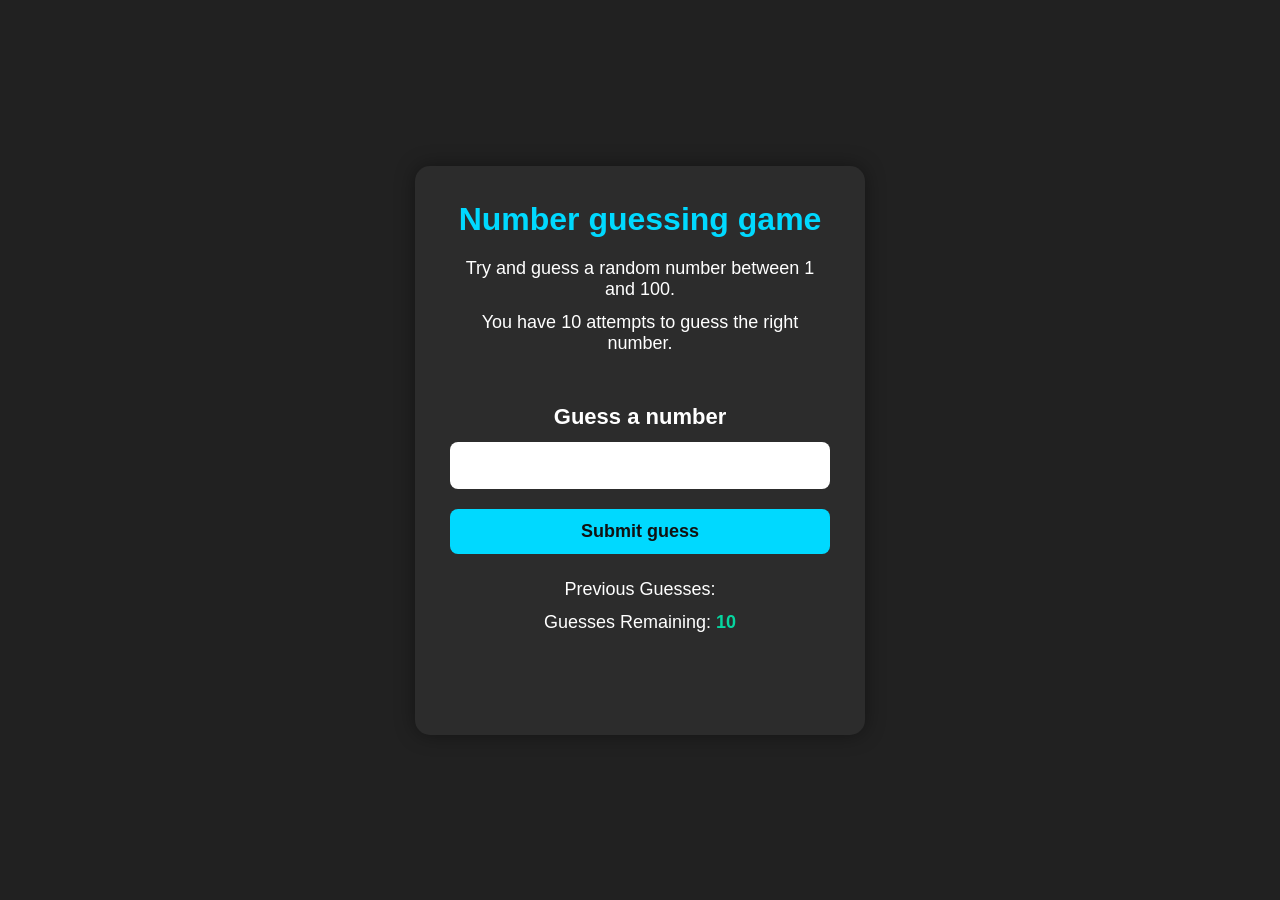
<file: Dom/project4/index.html>
<!DOCTYPE html>
<html lang="en">
<head>
    <meta charset="UTF-8">
    <meta name="viewport" content="width=device-width, initial-scale=1.0">
    <title>Number Guessing Game</title>
    <link rel="stylesheet" href="style.css">
  
</head>
<body>
    
    <div id="wrapper">
      <h1>Number guessing game</h1>
      <p>Try and guess a random number between 1 and 100.</p>
      <p>You have 10 attempts to guess the right number.</p>
      </br>
        <form class="form">
            <label for="guessField" id="guess">Guess a number</label>
            <input type="text" id="guessField" class="guessField">
            <input type="submit" id="submit" value="Submit guess" class="guessSubmit">
        </form>

        <div class="resultParas">
            <p >Previous Guesses: <span class="guesses"></span></p>
            <p >Guesses Remaining: <span class="lastResult">10</span></p>
            <p class="lowOrHigh"></p>
        </div>
    </div>
    <script src="script.js"></script>
</body>
</html>
</file>
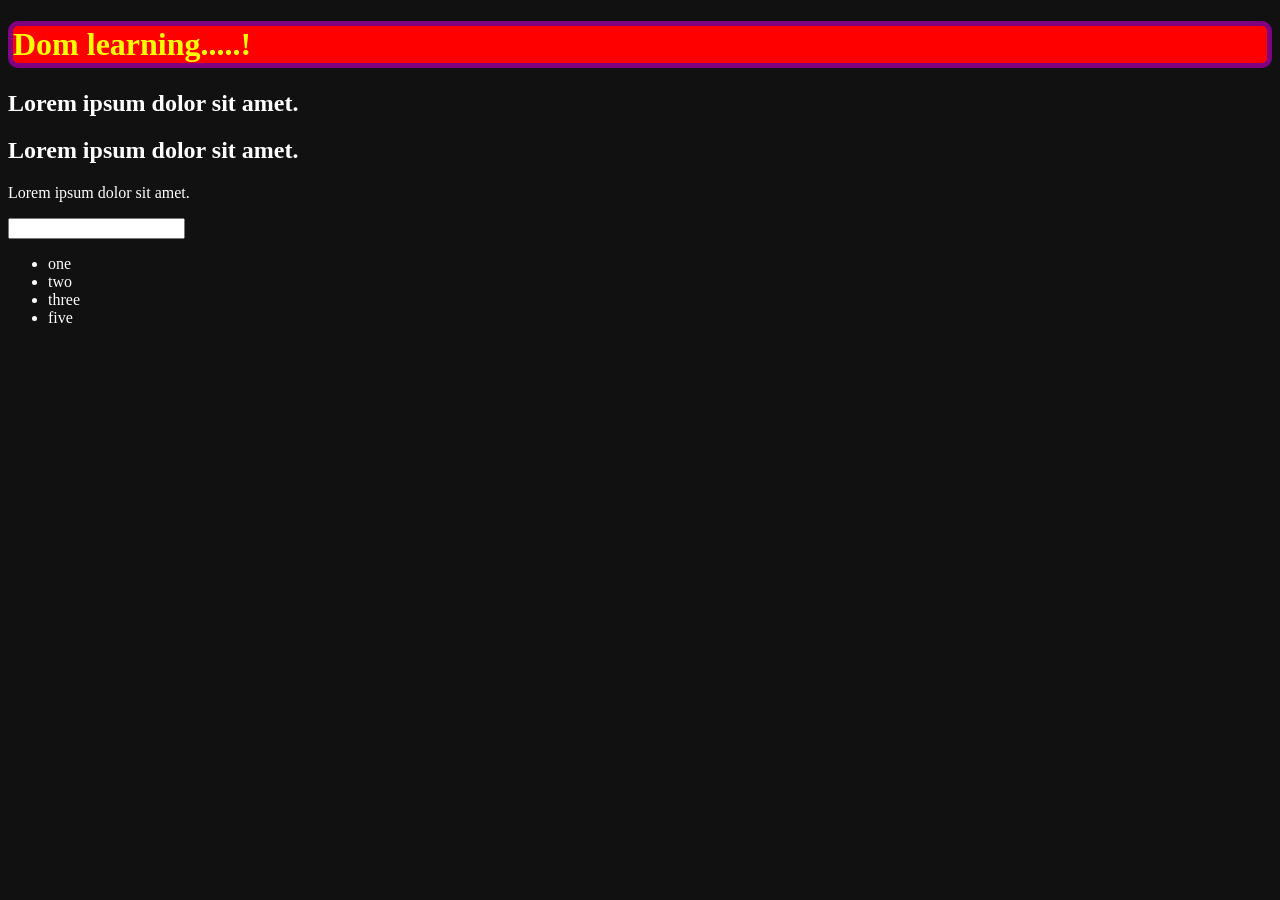
<file: Dom/1_index.html>
<!doctype html>
<html lang="en">
  <head>
    <meta charset="UTF-8" />
    <meta name="viewport" content="width=device-width, initial-scale=1.0" />
    <title>DOM LEARNING</title>
    <style>
      .bgc-black {
        background-color: rgb(17, 17, 17);
        color: #fff;
      }
    </style>
  </head>
  <body class="bgc-black">
    <div>
      <h1 id="title" class="heading">
        Dom learning.....!<span style="display: none">test text</span>
      </h1>
      <h2>Lorem ipsum dolor sit amet.</h2>
      <h2>Lorem ipsum dolor sit amet.</h2>
      <p>Lorem ipsum dolor sit amet.</p>
      <input type="password" name="" id="" />
      <ul>
        <li class="list-item">one</li>
        <li class="list-item">two</li>
        <li class="list-item">three</li>
        <li class="list-item">five</li>
      </ul>
    </div>
  </body>
  <script>
    const title = document.getElementById("title");

    document.getElementById("title").id;

    document.getElementById("title").className;

    document.getElementById("title").getAttribute("id");

    document.getElementById("title").getAttribute("class");
    document.getElementById("title").setAttribute("class", "test heading");

    title.style.backgroundColor = "red";
    title.style.border = "20px solid black";

    title.style.border = "5px solid purple";

    title.style.borderRadius = "10px";
    title.style.cssText = `
                    color: yellow;
                    background-color: red;
                   border: 5px solid purple;
                    border-radius: 10px;
                `;
  </script>
</html>

<!--  CONSOLE

document.getElementById("title");
   <h1 id=​"title" class=​"test heading">​Dom learning.....!​</h1>​
document.getElementById("title").id;
   'title'

document.getElementById('title').className
'heading'
document.getElementById("title").getAttribute("id");
'title'
document.getElementById("title").getAttribute("class");
'heading'
document.getElementById("title").setAttribute("class","test heading");
undefined =>it overwrites claa name to test heading


=> style 
title.style.backgroundColor="red";
'red'
title.style.border="20px solid black";
'20px solid black'
title.style.border="2px solid purple";
'2px solid purple'
title.style.borderRadius="10px";
'10px'


title.innerHTML
'Dom learning.....!<span style="display:none">test text</span>'
title.innerText
'Dom learning.....!'
title.textContent
'Dom learning.....!test text'


document.querySelector("h2")
<h2>​Lorem ipsum dolor sit amet.​</h2>​
document.querySelector("title")
<title>​DOM LEARNING​</title>​
document.querySelector("#title")
<h1 id=​"title" class=​"test heading" style=​"color:​ yellow;​ background-color:​ red;​ border:​ 5px solid purple;​ border-radius:​ 10px;​">​…​</h1>​
document.querySelector(".heading")
<h1 id=​"title" class=​"test heading" style=​"color:​ yellow;​ background-color:​ red;​ border:​ 5px solid purple;​ border-radius:​ 10px;​">​…​</h1>​
document.querySelector("input[type="password"]")
VM4306:1 Uncaught SyntaxError: missing ) after argument list
document.querySelector('input[type="password"]')
<input type=​"password" name id>​


document.querySelector("ul")
<ul>​…​</ul>​
const myul=document.querySelector("ul")
undefined
myul.querySelector("li")
<li style=​"background-color:​ blue;​ padding:​ 5px;​">​…​</li>​
const newli=myul.querySelector("li")
undefined
newli.style.backgroundColor="yellow"
'yellow'
newli.style.backgroundColor="blue"
'blue'
newli.style.padding=5px
VM616:1 Uncaught SyntaxError: Invalid or unexpected token
newli.style.padding="5px"
'5px'
newli.innerText
'one'
newli.innerText="four"
'four




templist=document.querySelectorAll("li")
NodeList(3) [li, li, li]0: li1: li2: lilength: 3[[Prototype]]: NodeListentries: ƒ entries()forEach: ƒ forEach()item: ƒ item()keys: ƒ keys()length: (...)values: ƒ values()constructor: ƒ NodeList()Symbol(Symbol.iterator): ƒ values()Symbol(Symbol.toStringTag): "NodeList"get length: ƒ length()[[Prototype]]: Object
templist
NodeList(3) [li, li, li]
templist[1].style.color="red"
'red'
templist.forEach((l)=>l.style.color="red"
VM1498:1 Uncaught SyntaxError: missing ) after argument list
templist.forEach((l)=>l.style.color="red")
undefined

const templist=document.getElementsByClassName("list-item")
undefined
templist
HTMLCollection(4) [li.list-item, li.list-item, li.list-item, li.list-item]
const converttoarray=Array.from(templist)
undefined
converttoarray
(4) [li.list-item, li.list-item, li.list-item, li.list-item]
converttoarray.forEach((n)=>n.style.backgroungcolor="blue")
undefined
converttoarray.forEach((n)=>n.style.backgroundColor="blue")
undefined


-->
</file>
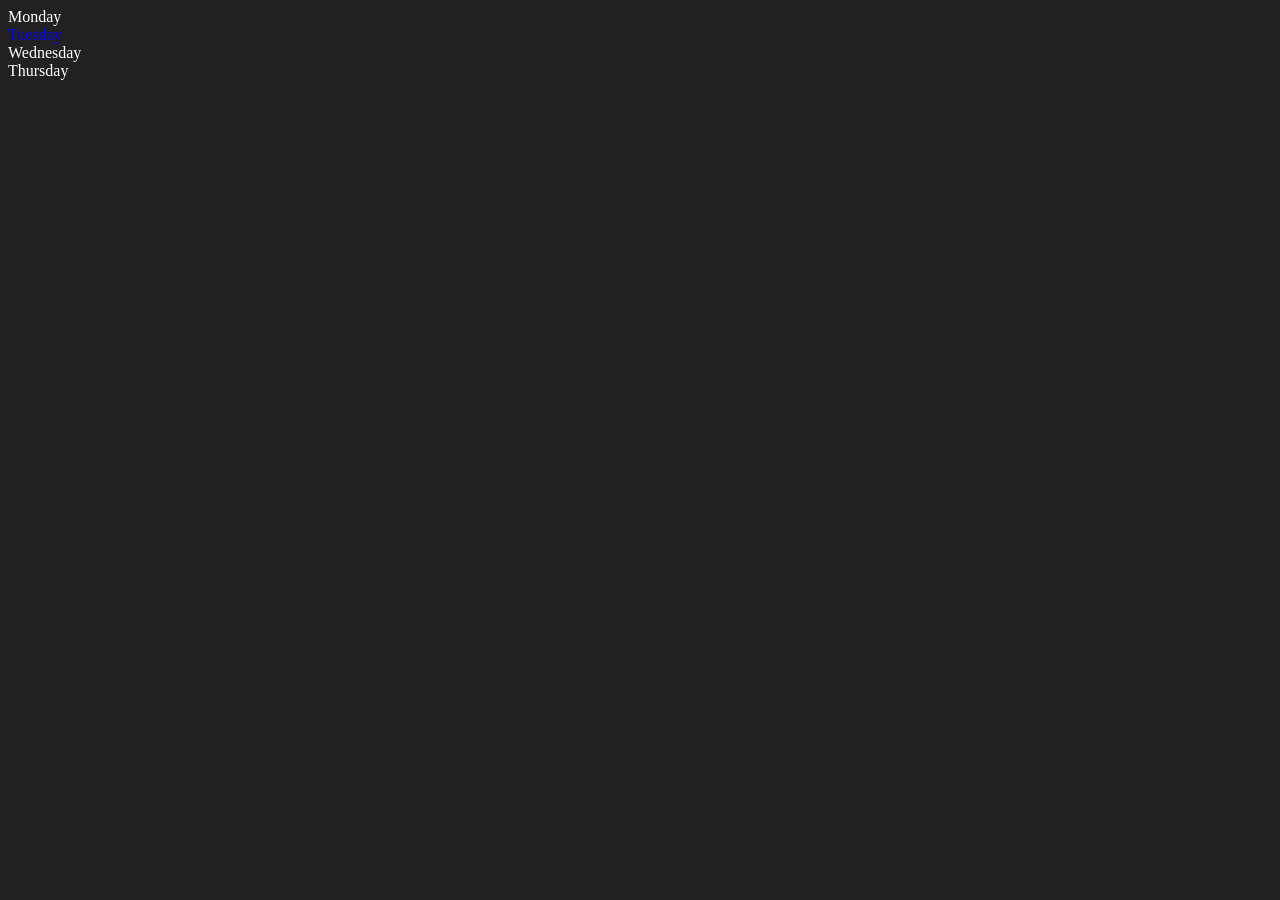
<file: Dom/2_index.html>
<!doctype html>
<html lang="en">
  <head>
    <meta charset="UTF-8" />
    <meta name="viewport" content="width=device-width, initial-scale=1.0" />
    <title>DOM</title>
  </head>
  <body style="background-color: #212121; color: #fff">
    <div class="parent">
      <div class="day">Monday</div>
      <div class="day">Tuesday</div>
      <div class="day">Wednesday</div>
      <div class="day">Thursday</div>
    </div>
  </body>
  <script>
    const parent = document.querySelector(".parent");
    console.log(parent);
    console.log(parent.children);
    // console.log(parent.children[1].innerHTML);
    parent.children[1].style.color = "blue";
    // for( i=0;i<parent.children.length;i++){  prints mon to thursday
    //     console.log(parent.children[i].innerHTML)
    // }
    // console.log(parent.firstElementChild)
    // console.log(parent.lastElementChild)
    const dayone = document.querySelector(".day");
    // console.log(dayone);
    // console.log(dayone.parentElement);
    // console.log(dayone.nextElementSibling);
    console.log("Nodes:", parent.childNodes);
  </script>
</html>
</file>
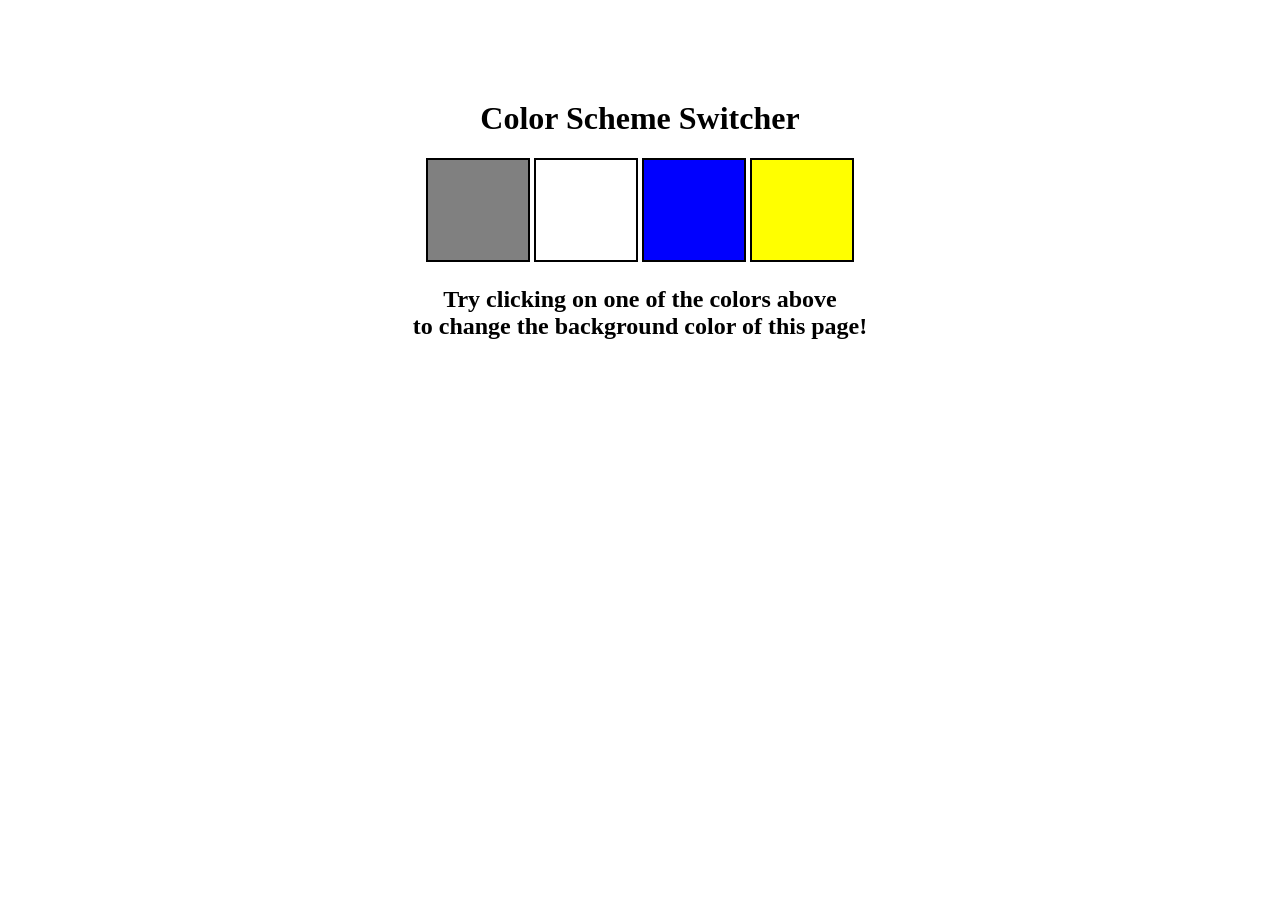
<file: Dom/6_project1.html>
<!DOCTYPE html>
<html lang="en">
  <head>
    <meta charset="UTF-8" />
    <meta name="viewport" content="width=device-width, initial-scale=1.0" />
    <meta http-equiv="X-UA-Compatible" content="ie=edge" />
    <link rel="stylesheet" href="6.1_style.css" />
    <title>JavaScript Background Color Switcher</title>
  </head>
  <body>
    
    <div class="canvas">
      <h1>Color Scheme Switcher</h1>
      <span class="button" id="grey"></span>
      <span class="button" id="white"></span>
      <span class="button" id="blue"></span>
      <span class="button" id="yellow"></span>
      <h2>
        Try clicking on one of the colors above
        <span>to change the background color of this page!</span>
      </h2>
    </div>
    <script src="6.2_script.js"></script>
  </body>
</html>
</file>
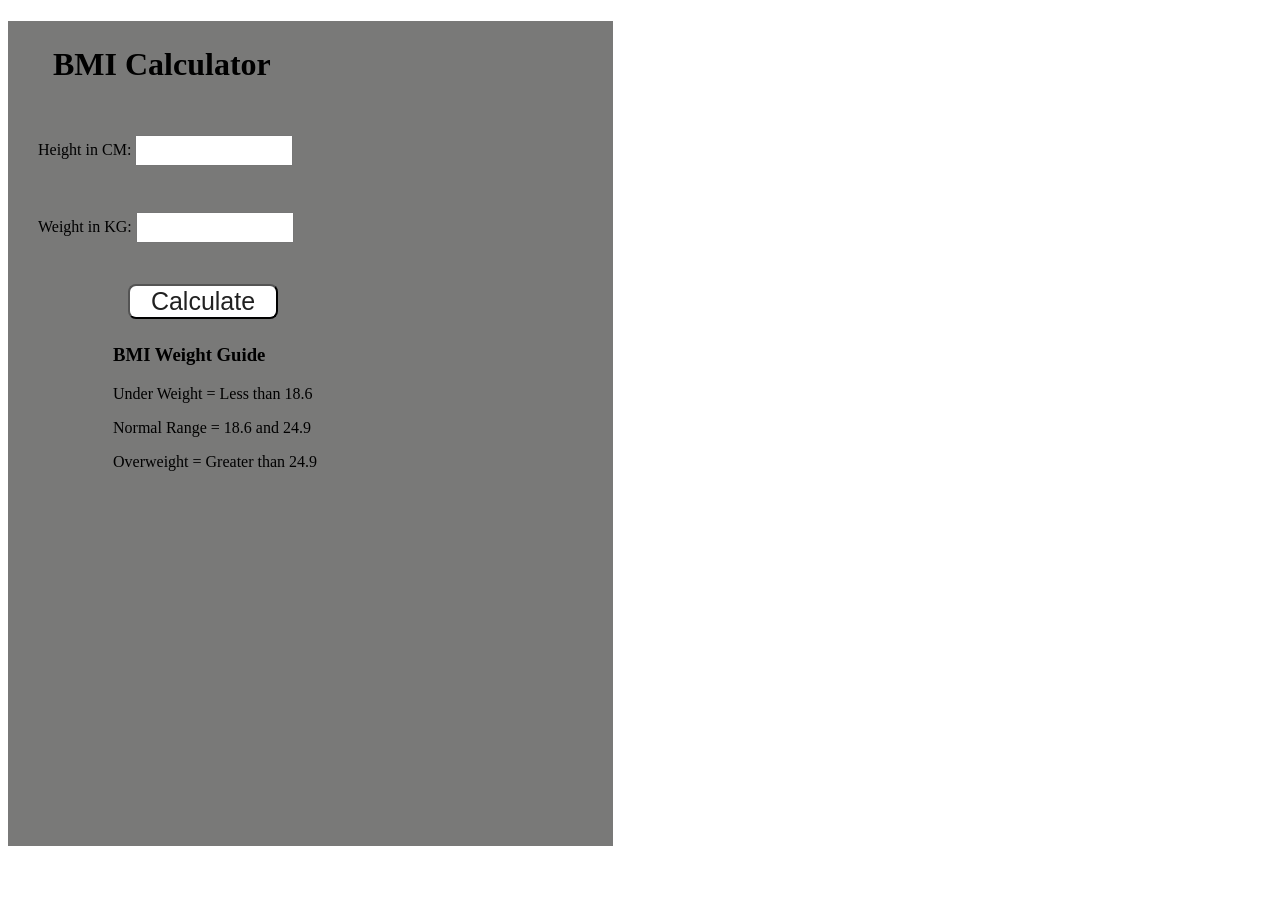
<file: Dom/project2/1_index.html>
<!DOCTYPE html>
<html lang="en">
  <head>
    <meta charset="UTF-8" />
    <meta name="viewport" content="width=device-width, initial-scale=1.0" />
    <meta http-equiv="X-UA-Compatible" content="ie=edge" />
    <link rel="stylesheet" href="2_style.css" />
   
    <title>BMI Calculator</title>
  </head>
  <body>
    <div class="container">
      <h1>BMI Calculator</h1>
      <form>
        <p><label>Height in CM: </label><input type="text" id="height" /></p>
        <p><label>Weight in KG: </label><input type="text" id="weight" /></p>
        <button>Calculate</button>
        <div id="results"></div>
        <div id="weight-guide">
          <h3>BMI Weight Guide</h3>
          <p>Under Weight = Less than 18.6</p>
          <p>Normal Range = 18.6 and 24.9</p>
          <p>Overweight = Greater than 24.9</p>
        </div>
      </form>
    </div>
  </body>
  <script src="3_script.js"></script>
</html>
</file>
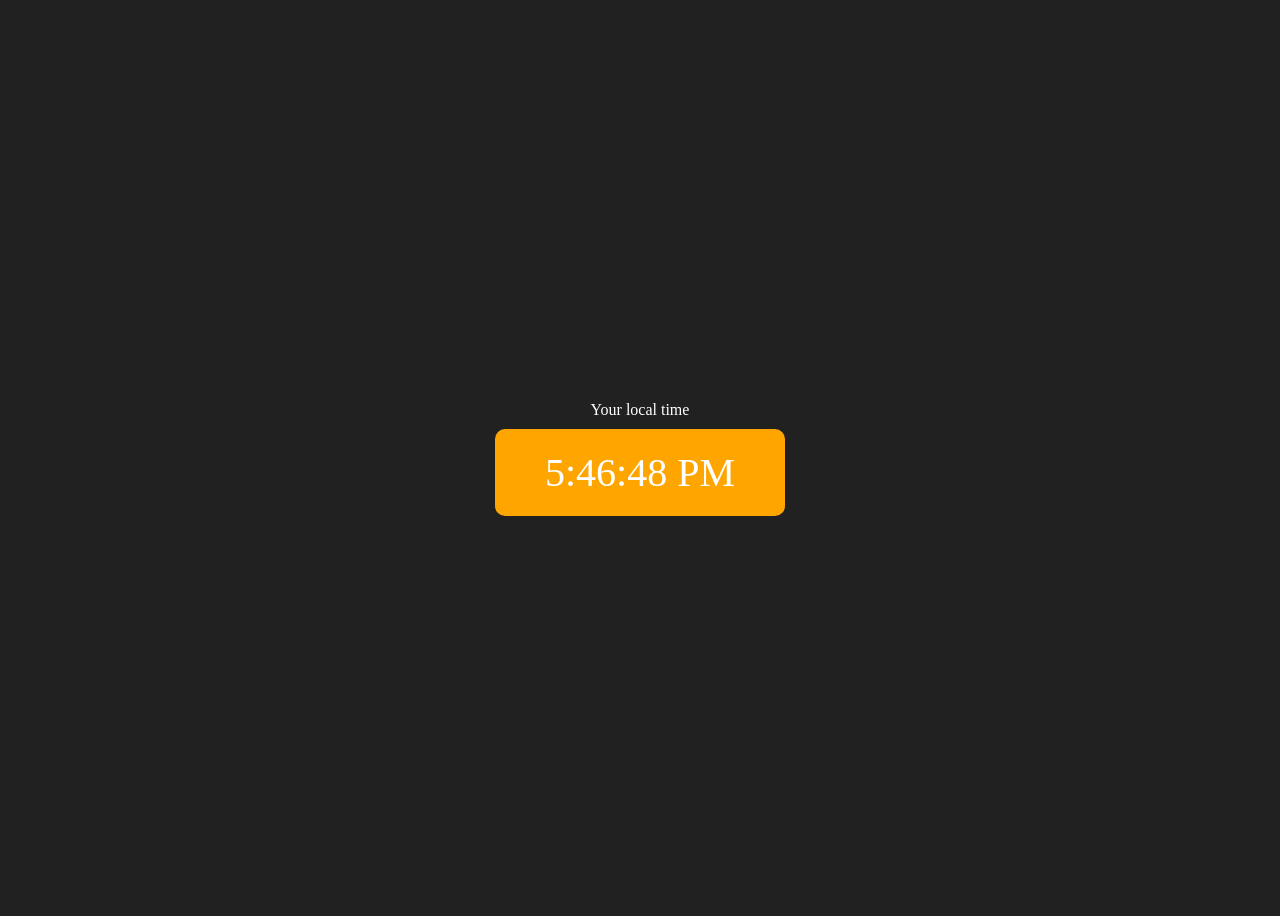
<file: Dom/project3/1_index.html>
<!DOCTYPE html>
<html lang="en">
  <head>
    <meta charset="UTF-8" />
    <meta name="viewport" content="width=device-width, initial-scale=1.0" />
    <meta http-equiv="X-UA-Compatible" content="ie=edge" />
    <title>Your Local Time</title>
    <style>
      body {
        background-color: #212121;
        color: #fff;
      }
      .center {
        display: flex;
        height: 100vh;
        justify-content: center;
        align-items: center;
        flex-direction: column;
      }
      #clock {
        font-size: 40px;
        background-color: orange;
        padding: 20px 50px;
        margin-top: 10px;
        border-radius: 10px;
      }
    </style>
  </head>
  <body>
    <div class="center">
      <div id="banner"><span>Your local time</span></div>
      <div id="clock"></div>
    </div>
    <script src="script.js"></script>
  </body>
</html>
</file>
<file: Dom/project4/style.css>
* {
    margin: 0;
    padding: 0;
    box-sizing: border-box;
    font-family: Arial, Helvetica, sans-serif;
}

body {
    background: #212121;
    color: white;
    display: flex;
    justify-content: center;
    align-items: center;
    min-height: 100vh;
}

#wrapper {
    width: 450px;
    background: #2c2c2c;
    padding: 35px;
    border-radius: 15px;
    text-align: center;
    box-shadow: 0 0 20px rgba(0,0,0,0.4);
}

h1 {
    margin-bottom: 20px;
    color: #00d9ff;
}

p {
    margin: 12px 0;
    font-size: 18px;
}

label {
    display: block;
    margin-top: 20px;
    margin-bottom: 12px;
    font-size: 22px;
    font-weight: bold;
}

.guessField {
    width: 100%;
    padding: 12px;
    font-size: 20px;
    text-align: center;
    border: none;
    border-radius: 8px;
    outline: none;
}

.guessSubmit {
    margin-top: 20px;
    width: 100%;
    padding: 12px;
    font-size: 18px;
    background: #00d9ff;
    color: #111;
    border: none;
    border-radius: 8px;
    cursor: pointer;
    font-weight: bold;
    transition: 0.3s;
}

.guessSubmit:hover {
    background: #00b4d8;
}

.resultParas {
    margin-top: 25px;
}

.guesses {
    color: #ffd60a;
    font-weight: bold;
}

.lastResult {
    color: #06d6a0;
    font-weight: bold;
}

.lowOrHigh {
    margin-top: 20px;
    min-height: 35px;
    font-size: 22px;
    font-weight: bold;
    color: #ff6b6b;
}

.button {
    margin-top: 25px;
}

#newGame {
    display: inline-block;
    padding: 12px 24px;
    background: #06d6a0;
    color: white;
    border-radius: 8px;
    cursor: pointer;
    transition: 0.3s;
}

#newGame:hover {
    background: #04996f;
}
</file>
<file: Dom/6.1_style.css>
html {
  margin: 0;
}

span {
  display:block;
}
.canvas {
  margin: 100px auto 100px;
  width: 80%;
  text-align: center;
}

.button {
  width: 100px;
  height: 100px;
  border: solid black 2px;
  display: inline-block;
}

#grey {
  background: grey;
}

#white {
  background: white;
}
#blue {
  background: blue;
}
#yellow {
  background: yellow;
}
</file>
<file: Dom/project2/2_style.css>
.container {
  width: 575px;
  height: 825px;

  background-color: #797978;
  padding-left: 30px;
}
#height,
#weight {
  width: 150px;
  height: 25px;
  margin-top: 30px;
}

#weight-guide {
  margin-left: 75px;
  margin-top: 25px;
}

#results {
  font-size: 35px;
  margin-left: 90px;
  margin-top: 20px;
  color: rgb(241, 241, 241);
}

button {
  width: 150px;
  height: 35px;
  margin-left: 90px;
  margin-top: 25px;
  background-color: #fff;
  padding: 1px;
  border-radius: 8px;
  color: #212121;
  text-decoration: none;
 

  font-size: 25px;
}

h1 {
  padding-left: 15px;
  padding-top: 25px;
  
}
</file>
